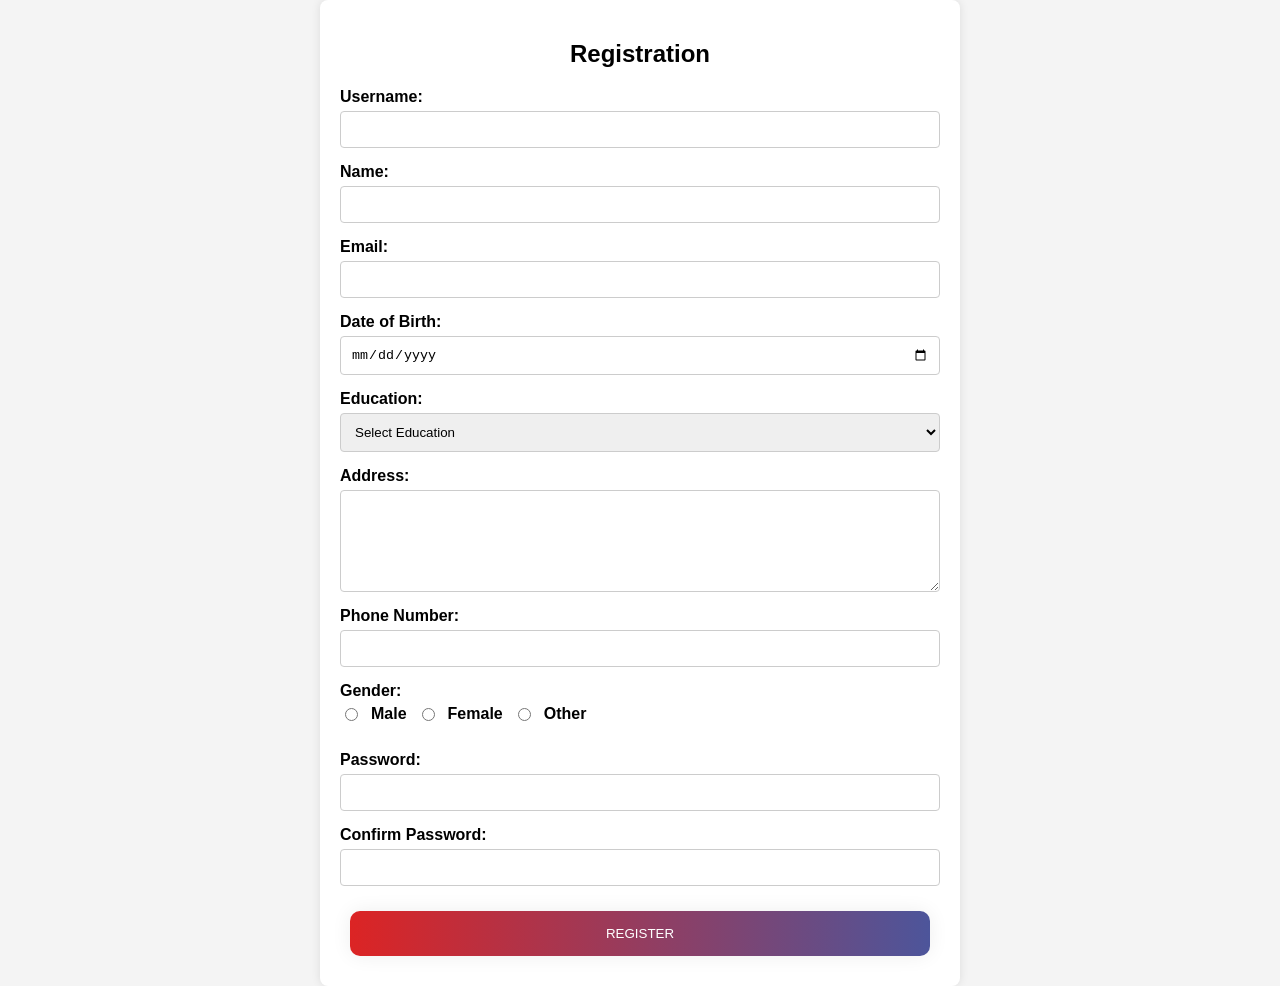
<file: index.html>
<!DOCTYPE html>
<html lang="en">
<head>
    <meta charset="UTF-8">
    <meta name="viewport" content="width=device-width, initial-scale=1.0">
    <title>Registration</title>
    <link rel="stylesheet" href="external.css">
</head>
<body class="registration">
    <div class="container">
        <h2>Registration</h2>
        <form action="./login.html">
            <label for="username">Username:</label>
            <input type="text" id="username" name="username" required>
            
            <label for="name">Name:</label>
            <input type="text" id="name" name="name" required>
            
            <label for="email">Email:</label>
            <input type="email" id="email" name="email" required>
            
            <label for="dob">Date of Birth:</label>
            <input type="date" id="dob" name="dob" required>
            
            <label for="education">Education:</label>
            <select id="education" name="education" required>
                <option value="">Select Education</option>
                <option value="10th">10th</option>
                <option value="12th">12th</option>
                <option value="btech">BTech</option>
                <option value="pg">PG</option>
            </select>
            
            <label for="address">Address:</label>
            <textarea id="address" name="address" required></textarea>
            
            <label for="phone">Phone Number:</label>
            <input type="tel" id="phone" name="phone" required>
            
            <label>Gender:</label>
            <div class="gender-options">
                <input type="radio" id="male" name="gender" value="male" required>
                <label for="male">Male</label>
                <input type="radio" id="female" name="gender" value="female">
                <label for="female">Female</label>
                <input type="radio" id="other" name="gender" value="other">
                <label for="other">Other</label>
            </div>
            
            <label for="password">Password:</label>
            <input type="password" id="password" name="password" required>
            
            <label for="confirm-password">Confirm Password:</label>
            <input type="password" id="confirm-password" name="confirm-password" required>
            
            <button type="submit" class="btn-grad"><a href="./login.html"></a>Register</button>
        </form>
    </div>
</body>
</html>
</file>
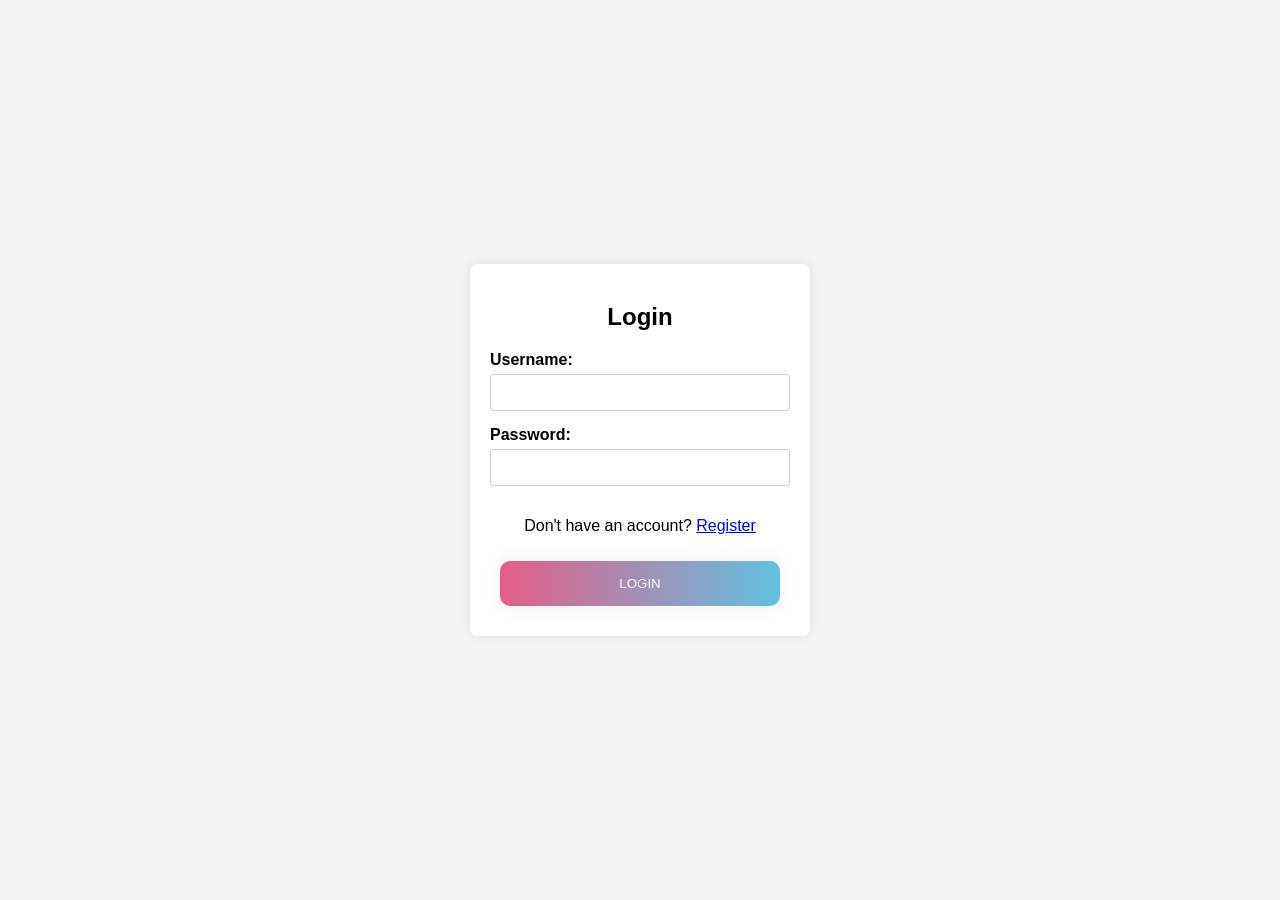
<file: login.html>
<!DOCTYPE html>
<html lang="en">
<head>
    <meta charset="UTF-8">
    <meta name="viewport" content="width=device-width, initial-scale=1.0">
    <title>Login</title>
    <link rel="stylesheet" href="external.css">
</head>
<body class="login">
    <div class="container">
        <h2>Login</h2>
        <form action="./mahesh.html">
            <label for="username">Username:</label>
            <input type="text" id="username" name="username" required>
            
            <label for="password">Password:</label>
            <input type="password" id="password" name="password" required>
            
            <p>Don't have an account? <a href="registration.html">Register</a></p>
            
            <button type="submit" class="btn-grad">Login</button>
        </form>
    </div>
</body>
</html>




<!--In github we are going to store our code files throught by creating a repository. Whenever we make changes to our code files, we need to update those changes in our github repository. To update the changes we need to follow the below steps:
Once we successfully pushed code into github and if there are any changes to be made in the code files, we need to follow the below steps to update the changes in our github repository: from cmd where our code files are stored, we need to run the below commands:
1. git add .
 2. git commit -m "Update login page"
 3. git push -->
</file>
<file: external.css>
body {
    font-family: Arial, sans-serif;
    background-color: #f4f4f4;
    display: flex;
    justify-content: center;
    align-items: center;
    min-height: 100vh;
    margin: 0;
}

body.registration {
    background-image: url('https://images.freecreatives.com/wp-content/uploads/2016/04/Abstract-Website-Background.jpg');
    background-size: cover;
    background-position: center;
    background-attachment: fixed;
}

body.login {
    background-image: url('https://img.freepik.com/premium-photo/gradient-abstract-background-images-website_954137-459.jpg');
    background-size: cover;
    background-position: center;
}

.container {
    background-color: white;
    padding: 20px;
    border-radius: 8px;
    box-shadow: 0 0 10px rgba(0, 0, 0, 0.1);
    width: 70%;
    max-width: 600px;
}

body.login .container {
    width: 300px;
    max-width: none;
}

h2 {
    text-align: center;
    margin-bottom: 20px;
}

form {
    display: flex;
    flex-direction: column;
}

label {
    margin-bottom: 5px;
    font-weight: bold;
}

input, select, textarea {
    margin-bottom: 15px;
    padding: 10px;
    border: 1px solid #ccc;
    border-radius: 4px;
}

textarea {
    height: 80px;
    resize: vertical;
}

.gender-options {
    display: flex;
    gap: 10px;
    margin-bottom: 15px;
}

.btn-grad {
  margin: 10px;
  padding: 15px 45px;
  text-align: center;
  text-transform: uppercase;
  transition: 0.5s;
  background-size: 200% auto;
  color: white;
  box-shadow: 0 0 20px #eee;
  border-radius: 10px;
  display: block;
  outline: none;
  border: none;
}

body.registration .btn-grad {
  background-image: linear-gradient(to right, #DC2424 0%, #4A569D 51%, #DC2424 100%);
}

body.login .btn-grad {
  background-image: linear-gradient(to right, #E55D87 0%, #5FC3E4 51%, #E55D87 100%);
}

body.login p {
    text-align: center;
}

.btn-grad:hover {
  background-position: right center;
  color: #fff;
  text-decoration: none;
}
</file>
